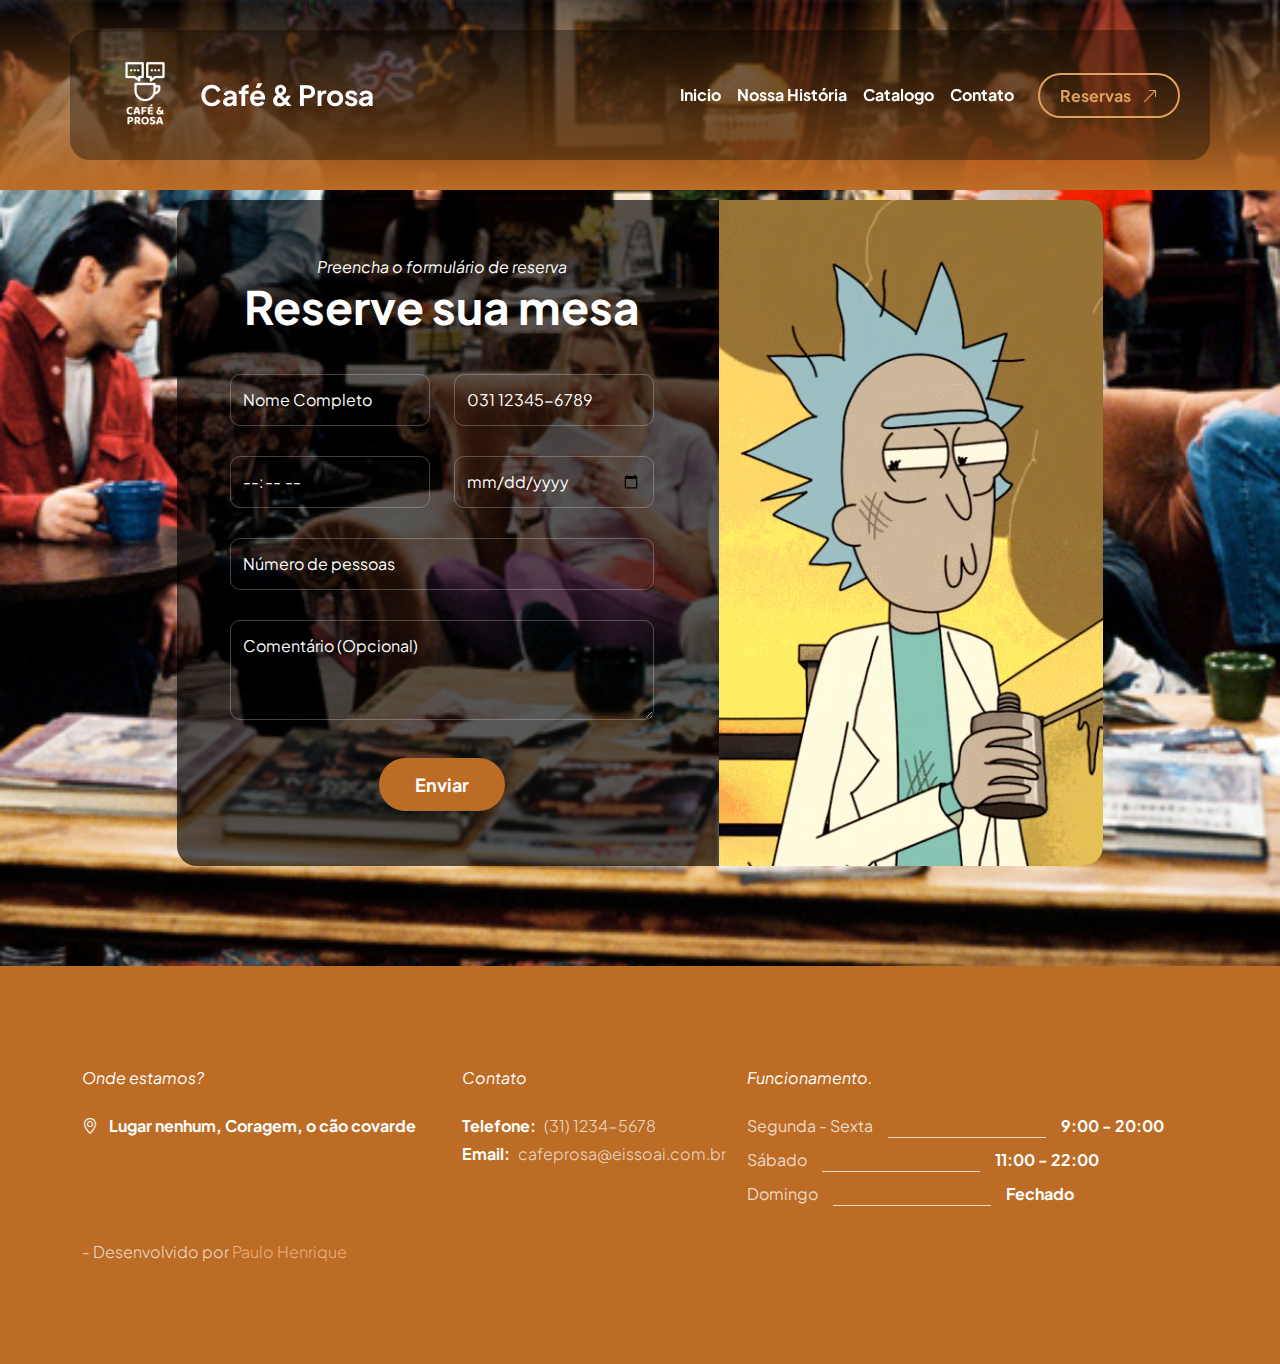
<file: Projeto Cafe/reservation.html>
<!doctype html>
<html lang="en">
    <head>
        <meta charset="utf-8">
        <meta name="viewport" content="width=device-width, initial-scale=1">

        <meta name="description" content="">
        <meta name="author" content="">

        <title>Café & Prosa - HTML Reservation Form</title>

                   
        <link rel="preconnect" href="https://fonts.googleapis.com">
        
        <link rel="preconnect" href="https://fonts.gstatic.com" crossorigin>

        <link href="https://fonts.googleapis.com/css2?family=Plus+Jakarta+Sans:ital,wght@0,200;0,400;0,600;0,700;1,200;1,700&display=swap" rel="stylesheet">
            
        <link href="css/bootstrap.min.css" rel="stylesheet">

        <link href="css/bootstrap-icons.css" rel="stylesheet">

    
        <link href="css/cafe.css" rel="stylesheet">

    </head>
    
    <body class="reservation-page">
                
        <main>
            <nav class="navbar navbar-expand " style="width: -webkit-fill-available; position: fixed;">
                <div class="container">
                    <a class="navbar-brand d-flex align-items-center" href="index.html">
                        <img src="images/cafeprosa.png" class="navbar-brand-image img-fluid" alt="Icone do Café & Prosa">
                        Café & Prosa
                    </a>
    
                    <button class="navbar-toggler" type="button" data-bs-toggle="collapse" data-bs-target="#navbarNav"
                        aria-controls="navbarNav" aria-expanded="false" aria-label="Toggle navigation">
                        <span class="navbar-toggler-icon"></span>
                    </button>
    
                    <div class="collapse navbar-collapse" id="navbarNav">
                        <ul class="navbar-nav ms-lg-auto">
                            <li class="nav-item">
                                <a class="nav-link click-scroll" href="index.html#section_1">Inicio</a>
                            </li>
    
                            <li class="nav-item">
                                <a class="nav-link click-scroll" href="index.html#section_2">Nossa História</a>
                            </li>
    
                            <li class="nav-item">
                                <a class="nav-link click-scroll" href="index.html#section_3">Catalogo</a>
                            </li>
    
    
                            <li class="nav-item">
                                <a class="nav-link click-scroll" href="index.html#section_4">Contato</a>
                            </li>
                        </ul>
    
                        <div class="ms-lg-3">
                            <a class="btn custom-btn custom-border-btn" href="reservation.html">
                                Reservas
                                <i class="bi-arrow-up-right ms-2"></i>
                            </a>
                        </div>
                    </div>
                </div>
            </nav>
                

                <section class="booking-section section-padding">
                <div class="container">
                    <div class="row">

                        <div class="col-lg-10 col-12 mx-auto">
                            <div class="booking-form-wrap">
                                <div class="row">
                                    <div class="col-lg-7 col-12 p-0">
                                        <form class="custom-form booking-form" action="http://localhost:3000/reserva" method="post" role="form">
                                            <div class="text-center mb-4 pb-lg-2">
                                                <em class="text-white">Preencha o formulário de reserva</em>

                                                <h2 class="text-white">Reserve sua mesa</h2>
                                            </div>

                                            <div class="booking-form-body">
                                                <div class="row">
                                                    <div class="col-lg-6 col-12">
                                                        <input type="text" name="booking-form-name" id="booking-form-name" class="form-control" placeholder="Nome Completo" required>
                                                    </div>

                                                    <div class="col-lg-6 col-12">
                                                        <input type="tel" class="form-control" name="booking-form-phone" id="booking-form-phone" placeholder="031 12345-6789" pattern="[0-9]{3} [0-9]{5}-[0-9]{4}" required="">
                                                    </div>

                                                    <div class="col-lg-6 col-12">
                                                        <input class="form-control" type="time" name="booking-form-time" id="booking-form-time" value="">
                                                    </div>

                                                    <div class="col-lg-6 col-12">
                                                        <input type="date" name="booking-form-date" id="booking-form-date" class="form-control" placeholder="Data" required="">
                                                    </div>

                                                    <div class="col-lg-12 col-12">
                                                        <input type="number" name="booking-form-number" id="booking-form-number" class="form-control" placeholder="Número de pessoas" required="">

                                                        <textarea name="booking-form-message" rows="3" class="form-control" id="booking-form-message" placeholder="Comentário (Opcional)"></textarea>
                                                    </div>

                                                    <div class="col-lg-4 col-md-10 col-8 mx-auto mt-2">
                                                        <button type="submit" class="form-control">Enviar</button>
                                                    </div>
                                                </div>
                                            </div>
                                        </form>
                                    </div>

                                    <div class="col-lg-5 col-12 p-0">
                                        <div class="booking-form-image-wrap">
                                            
                                            <img src="images/slides/videos/1526035964-giphy-11.gif" class="booking-form-image img-fluid" alt="Personagem Rick, de Rick and Morty tomando uma bebida enquanto olha para o lado">
                                        </div>

                                    </div>
                                </div>
                            </div>

                        </div>
                    </div>
                </section>


                <footer class="site-footer">
                    <div class="container">
                        <div class="row">

                            <div class="col-lg-4 col-12 me-auto">
                                <em class="text-white d-block mb-4">Onde estamos?</em>

                                <strong class="text-white">
                                    <i class="bi-geo-alt me-2"></i>
                                    Lugar nenhum, Coragem, o cão covarde
                                </strong>

                                
                            </div>

                            <div class="col-lg-3 col-12 mt-4 mb-3 mt-lg-0 mb-lg-0">
                                <em class="text-white d-block mb-4">Contato</em>

                                <p class="d-flex mb-1">
                                    <strong class="me-2">Telefone:</strong>
                                    <a href="tel: 305-240-9671" class="site-footer-link">
                                        (31) 
                                        1234-5678
                                    </a>
                                </p>

                                <p class="d-flex">
                                    <strong class="me-2">Email:</strong>

                                    <a href="mailto:info@yourgmail.com" class="site-footer-link">
                                        cafeprosa@eissoai.com.br
                                    </a>
                                </p>
                            </div>


                            <div class="col-lg-5 col-12">
                                <em class="text-white d-block mb-4">Funcionamento.</em>

                                <ul class="opening-hours-list">
                                    <li class="d-flex">
                                        Segunda - Sexta
                                        <span class="underline"></span>

                                        <strong>9:00 - 20:00</strong>
                                    </li>

                                    <li class="d-flex">
                                        Sábado
                                        <span class="underline"></span>

                                        <strong>11:00 - 22:00</strong>
                                    </li>

                                    <li class="d-flex">
                                        Domingo
                                        <span class="underline"></span>

                                        <strong>Fechado</strong>
                                    </li>
                                </ul>
                            </div>

                            <div class="col-lg-8 col-12 mt-4">
                                <p class="copyright-text mb-0">
                                    - Desenvolvido por <a rel="sponsored" href="https://www.linkedin.com/in/paulo-henrique-rezende-de-oliveira/" target="_blank">Paulo Henrique </a></p>
                            </div>
                    </div>
                </footer>
            </main>


       

    </body>
</html>
</file>
<file: Projeto Cafe/css/cafe.css>
:root {
  --white-color:                  #ffffff;
  --primary-color:                #BC6C25;
  --secondary-color:              #DDA15E;
  --section-bg-color:             #b78752;
  --custom-btn-bg-color:          #BC6C25;
  --custom-btn-bg-hover-color:    #DDA15E;
  --dark-color:                   #000000;
  --p-color:                      #717275;
  --border-color:                 #7fffd4;
  --link-hover-color:             #E76F51;

  --body-font-family:             'Plus Jakarta Sans', sans-serif;

  --h1-font-size:                 68px;
  --h2-font-size:                 46px;
  --h3-font-size:                 32px;
  --h4-font-size:                 28px;
  --h5-font-size:                 24px;
  --h6-font-size:                 22px;
  --p-font-size:                  20px;
  --btn-font-size:                16px;
  --form-btn-font-size:           18px;
  --menu-font-size:               16px;

  --border-radius-large:          100px;
  --border-radius-medium:         20px;
  --border-radius-small:          10px;

  --font-weight-thin:             200;
  --font-weight-light:            300;
  --font-weight-normal:           400;
  --font-weight-bold:             700;
}

body {
  background-color: var(--white-color);
  font-family: var(--body-font-family); 
}




h2,
h3,
h4,
h5,
h6 {
  color: var(--dark-color);
}

h1,
h2,
h3,
h4,
h5,
h6 {
  font-weight: var(--font-weight-bold);
}

h1 {
  font-size: var(--h1-font-size);
}

h2 {
  font-size: var(--h2-font-size);
}

h3 {
  font-size: var(--h3-font-size);
}

h4 {
  font-size: var(--h4-font-size);
}

h5 {
  font-size: var(--h5-font-size);
}

h6 {
  font-size: var(--h6-font-size);
}

p {
  color: var(--p-color);
  font-size: var(--p-font-size);
  font-weight: var(--font-weight-light);
}

ul li {
  color: var(--p-color);
  font-size: var(--p-font-size);
  font-weight: var(--font-weight-light);
}

a, 
button {
  touch-action: manipulation;
  transition: all 0.3s;
}

a {
  display: inline-block;
  color: var(--primary-color);
  text-decoration: none;
}

a:hover {
  color: var(--link-hover-color);
}

b,
strong {
  font-weight: var(--font-weight-bold);
}


.section-padding {
  padding-top: 100px;
  padding-bottom: 100px;
}

.section-bg {
  background-color: var(--section-bg-color);
}

.section-overlay {
  background-color: var(--dark-color);
  position: absolute;
  z-index: 9;
  top: 0;
  left: 0;
  pointer-events: none;
  width: 100%;
  height: 100%;
  opacity: 0.65;
}

.section-overlay + .container {
  position: relative;
  z-index: 22;
}

.back-top-icon {
  font-size: var(--h2-font-size);
}


.timeline {
  position: relative;
  max-width: 1200px;
  margin: 0 auto;
}

.timeline::after {
  content: '';
  position: absolute;
  width: 5px;
  background-color: var(--white-color);
  top: 0;
  bottom: 0;
  left: 50%;
  margin-left: -3px;
}

.timeline-container {
  padding: 10px 40px;
  padding-top: 0;
  position: relative;
  background-color: inherit;
  width: 50%;
}

.timeline-container::after {
  content: '';
  position: absolute;
  width: 25px;
  height: 25px;
  right: -12px;
  background-color: var(--white-color);
  border: 5px solid #7c5c52;
  top: 15px;
  border-radius: 50%;
  z-index: 1;
}

.timeline-container-left {
  left: 0;
}

.timeline-container-right {
  left: 50%;
}

.timeline-container-left::before {
  content: " ";
  height: 0;
  position: absolute;
  top: 9px;
  width: 0;
  z-index: 1;
  right: 25px;
  border: medium solid white;
  border-width: 20px 0 20px 20px;
  border-color: transparent transparent transparent white;
}

.timeline-container-right::before {
  content: " ";
  height: 0;
  position: absolute;
  top: 9px;
  width: 0;
  z-index: 1;
  left: 25px;
  border: medium solid white;
  border-width: 20px 20px 20px 0;
  border-color: transparent white transparent transparent;
}

.timeline-container-right::after {
  left: -13px;
}

.timeline-content {
  padding: 5px;
  background-color: var(--white-color);
  position: relative;
  border-radius: var(--border-radius-medium);
}

.event-table {
  width: 100%;
  margin-top: 20px;
  border-collapse: collapse;
  color: var(--white-color);
}

.event-table th, .event-table td {
  padding: 10px;
  border: 1px solid var(--white-color);
  text-align: center;
}

.event-table th {
  background-color: var(--primary-color);
  color: var(--white-color);
}

.event-table tbody tr:nth-child(even) {
  background-color: var(--secondary-color);
}

.event-table tbody tr:hover {
  background-color: var(--link-hover-color);
}

@media screen and (max-width: 991px) {
  .timeline::after {
    left: 31px;
  }

  .timeline-container {
    width: 100%;
    padding-left: 70px;
    padding-right: 25px;
  }

  .timeline-container::before {
    left: 58px;
    border: medium solid white;
    border-width: 20px 20px 20px 0;
    border-color: transparent white transparent transparent;
  }

  .timeline-container-left::after, .timeline-container-right::after {
    left: 6px;
  }

  .timeline-container-right {
    left: 0%;
  }
}


.custom-btn {
  background: var(--custom-btn-bg-color);
  border: 2px solid transparent;
  border-radius: var(--border-radius-large);
  color: var(--white-color);
  font-size: var(--btn-font-size);
  font-weight: var(--font-weight-bold);
  line-height: normal;
  transition: all 0.3s;
  padding: 12px 28px;
}

.custom-btn:hover {
  background: var(--custom-btn-bg-hover-color);
  color: var(--white-color);
}

.custom-border-btn {
  background: transparent;
  border: 2px solid var(--white-color);
  color: var(--white-color);
}

.custom-border-btn:hover {
  background: var(--white-color);
  color: var(--secondary-color);
}

.custom-btn-bg-white {
  border-color: var(--white-color);
  color: var(--white-color);
}

.custom-btn-italic {
  font-style: italic;
}

.sticky-wrapper {
  position: absolute;
  z-index: 999999;
  top: 0;
  right: 0;
  left: 0;
}

.sticky-wrapper.is-sticky .container {
  background: rgba(0, 0, 0, 0.65);
  border-radius: var(--border-radius-medium);
  padding: 15px 30px;
}

.navbar {
  background: linear-gradient(to bottom, rgba(0, 0, 0, 0.35), rgba(188, 108, 37, 1));
  z-index: 999999;
  padding-top: 30px;
  padding-bottom: 30px;
}

.navbar .container {
  background: rgba(0, 0, 0, 0.35);
  border-radius: var(--border-radius-medium);
  padding: 15px 30px;
}

.navbar-brand,
.navbar-brand:hover {
  font-size: var(--h4-font-size);
  font-weight: var(--font-weight-bold);
  display: block;
  color: var(--white-color);
}

.navbar .navbar-brand-image {
  filter: brightness(0) invert(1);
}

.navbar-brand-image {
  width: 90px;
  height: auto;
  margin-right: 10px;
}

.navbar .custom-btn {
  padding: 10px 20px;
}

.navbar-expand-lg .navbar-nav .nav-link {
  border-radius: var(--border-radius-large);
  margin: 10px;
  padding: 10px;
}

.navbar-nav .nav-link {
  display: inline-block;
  color: var(--white-color);
  font-size: var(--menu-font-size);
  font-weight: var(--font-weight-bold);
  padding-top: 15px;
  padding-bottom: 15px;
}

.navbar-nav .nav-link.active, 
.navbar-nav .nav-link:hover {
  color: var(--secondary-color);
}

.navbar .dropdown-menu {
  background: var(--white-color);
  box-shadow: 0 1rem 3rem rgba(0,0,0,.175);
  border: 0;
  display: inherit;
  opacity: 0;
  min-width: 9rem;
  margin-top: 20px;
  padding: 13px 0 10px 0;
  transition: all 0.3s;
  pointer-events: none;
}

.navbar .dropdown-menu::before {
  content: "";
  width: 0;
  height: 0;
  border-left: 20px solid transparent;
  border-right: 20px solid transparent;
  border-bottom: 15px solid var(--white-color);
  position: absolute;
  top: -10px;
  left: 10px;
}

.navbar .dropdown-item {
  display: inline-block;
  color: var(--p-color);
  font-size: var(--menu-font-size);
  font-weight: var(--font-weight-medium);
  position: relative;
}

.navbar .dropdown-item.active, 
.navbar .dropdown-item:active,
.navbar .dropdown-item:focus, 
.navbar .dropdown-item:hover {
  background: transparent;
  color: var(--link-hover-color);
}

.navbar .dropdown-toggle::after {
  content: "\f282";
  display: inline-block;
  font-family: bootstrap-icons !important;
  font-size: var(--menu-font-size);
  font-style: normal;
  font-weight: normal !important;
  font-variant: normal;
  text-transform: none;
  line-height: 1;
  vertical-align: -.125em;
  -webkit-font-smoothing: antialiased;
  -moz-osx-font-smoothing: grayscale;
  position: relative;
  left: 2px;
  border: 0;
}

@media screen and (min-width: 992px) {
  .navbar .dropdown:hover .dropdown-menu {
    opacity: 1;
    margin-top: 0;
    pointer-events: auto;
  }
}

.navbar-toggler {
  border: 0;
  padding: 0;
  cursor: pointer;
  margin: 0;
  width: 30px;
  height: 35px;
  outline: none;
}

.navbar-toggler:focus {
  outline: none;
  box-shadow: none;
}

.navbar-toggler[aria-expanded="true"] .navbar-toggler-icon {
  background: transparent;
}

.navbar-toggler[aria-expanded="true"] .navbar-toggler-icon:before,
.navbar-toggler[aria-expanded="true"] .navbar-toggler-icon:after {
  transition: top 300ms 50ms ease, -webkit-transform 300ms 350ms ease;
  transition: top 300ms 50ms ease, transform 300ms 350ms ease;
  transition: top 300ms 50ms ease, transform 300ms 350ms ease, -webkit-transform 300ms 350ms ease;
  top: 0;
}

.navbar-toggler[aria-expanded="true"] .navbar-toggler-icon:before {
  transform: rotate(45deg);
}

.navbar-toggler[aria-expanded="true"] .navbar-toggler-icon:after {
  transform: rotate(-45deg);
}

.navbar-toggler .navbar-toggler-icon {
  background: var(--white-color);
  transition: background 10ms 300ms ease;
  display: block;
  width: 30px;
  height: 2px;
  position: relative;
}

.navbar-toggler .navbar-toggler-icon:before,
.navbar-toggler .navbar-toggler-icon:after {
  transition: top 300ms 350ms ease, -webkit-transform 300ms 50ms ease;
  transition: top 300ms 350ms ease, transform 300ms 50ms ease;
  transition: top 300ms 350ms ease, transform 300ms 50ms ease, -webkit-transform 300ms 50ms ease;
  position: absolute;
  right: 0;
  left: 0;
  background: var(--white-color);
  width: 30px;
  height: 2px;
  content: '';
}

.navbar-toggler .navbar-toggler-icon::before {
  top: -8px;
}

.navbar-toggler .navbar-toggler-icon::after {
  top: 8px;
}



.hero-section {
  background-image: linear-gradient(to bottom, rgba(0, 0, 0, 0.35), rgba(188, 108, 37, 1));
  position: relative;
  overflow: hidden;
  min-height: 620px;
  text-align: center;
}

.hero-section::after {
  background-color: rgba(0, 0, 0, 0.65);
  border-radius: var(--border-radius-medium);
  content: "";
  position: absolute;
  top: 55%;
  left: 50%;
  transform: translate(-55%, -50%) rotate(45deg);
  width: 250px;
  height: 350px;
  pointer-events: none;
}

@media screen and (min-width: 991px) {
  .hero-section {
    height: 100vh;
  }
}

.hero-section h1 {
  color: var(--white-color);
}

.small-text {
  color: var(--secondary-color);
}

.hero-section .custom-border-btn {
  border-color: transparent;
}

.hero-section .container {
  position: relative;
  z-index: 9;
}

.hero-slides {
  width: 100%;
  height: 100%;
  position: absolute !important;
}

.opening-hours-list {
  margin: 0;
  padding: 0;
}

.opening-hours-list li {
  color: rgba(255, 255, 255, 0.75);
  font-size: var(--btn-font-size);
  font-weight: var(--font-weight-normal);
  margin-bottom: 10px;
}

.opening-hours-list li .underline {
  background-color: rgba(255, 255, 255, 0.75);
  width: 35%;
  height: 1px;
  margin: auto 15px 0 15px;
}


.about-section {
  background: linear-gradient(to bottom,rgba(188, 108, 37, 1 ),rgba(0, 0, 0, 0.35 ));
  position: relative;
}

.about-section .ratio {
  border-radius: var(--border-radius-medium);
}

.custom-video {
  border-radius: var(--border-radius-medium);
  width: 100%;
  height: 100%;
  object-fit: cover;
}

.about-image-wrap {
  border-radius: var(--border-radius-medium);
  position: relative;
  overflow: hidden;
}

.about-video-info {
  background-image: linear-gradient(to bottom, rgba(0, 0, 0, 0.35), rgba(188, 108, 37, 1));
  border-radius: var(--border-radius-medium);
  bottom: 0;
  height: auto;
  padding: 40px;
}

.about-video-info h4 {
  color: var(--white-color);
}

.about-section h6 {
  color: var(--secondary-color);
}

.team-block-wrap {
  background-color: var(--secondary-color);
  border-radius: var(--border-radius-medium);
  position: relative;
  overflow: hidden;
  max-height: 450px;
  cursor: pointer;
}

.team-block-wrap:hover .team-block-image {
  transform: scale(1.2);
}

.team-block-image-wrap {
  width: 100%;
}

.team-block-image {
  display: block;
  object-fit: cover;
  width: 100%;
  height: 100%;
  transition: all 0.3s;
}

.team-block-info {
  background-image: linear-gradient(to bottom, rgba(0, 0, 0, 0.35), rgba(188, 108, 37, 1));
  position: absolute;
  z-index: 2;
  top: 0;
  right: 0;
  bottom: 0;
  left: 0;
  padding: 30px;
}

.team-block-info .badge {
  margin: auto;
  top: 2px;
  bottom: 0;
}


.menu-section {
  background-image: url('../images/happy-waitress-giving-coffee-customers-while-serving-them-coffee-shop.jpg');
  background-repeat: no-repeat;
  background-size: cover;
}

.menu-block-wrap {
  background: rgba(0, 0, 0, 0.65);
  border-radius: var(--border-radius-medium);
  padding: 45px;
}

.menu-block .border-top {
  border-top-color: rgba(255, 255, 255, 0.35) !important;
}

.menu-block h6 {
  color: var(--white-color);
}

.menu-block small {
  color: rgba(255, 255, 255, 0.35);
}

.menu-block strong {
  color: var(--secondary-color);
}

.menu-block-image {
  border-radius: 100%;
  width: 350px;
  height: 350px;
  object-fit: cover;
  display: block;
  margin: auto;
  cursor: pointer;
}

.badge {
  background-color: var(--primary-color);
  font-size: 12px;
  position: relative;
  bottom: 4px;
  padding-bottom: 6px;
}

.badge::before {
  content: "";
  position: absolute;
  top: 0;
  bottom: 0;
  left: -5px;
  border-top: 10px solid transparent;
  border-bottom: 10px solid transparent;
  border-right: 10px solid var(--primary-color);
}



.booking-section {
  background-image: url('../images/young-female-barista-wear-face-mask-serving-take-away-hot-coffee-paper-cup-consumer-cafe.jpg');
  background-repeat: no-repeat;
  background-position: center;
  background-size: cover;
  position: relative;
}

.booking-form-wrap {
  background-color: rgba(0, 0, 0, 0.65);
  border-radius: var(--border-radius-medium);
  position: relative;
  overflow: hidden;
  margin-top: 100px;
}

.booking-form {
  padding: 55px 65px;
}

.booking-form-image-wrap {
  position: relative;
  height: 100%;
}

.booking-form-image {
  width: 100%;
  height: 100%;
  object-fit: cover;
}

.booking-form-text span {
  color: var(--white-color);
  font-size: var(--btn-font-size);
}

.reservation-page .custom-border-btn {
  border-color: var(--secondary-color);
  color: var(--secondary-color);
}

.reservation-page .custom-border-btn:hover {
  border-color: transparent;
}



.contact-section {
  background-image: linear-gradient(to bottom, rgba(0, 0, 0, 0.45), rgba(188, 108, 37, 1)), url('../images/young-female-barista-wear-face-mask-serving-take-away-hot-coffee-paper-cup-consumer-cafe.jpg');
  background-repeat: no-repeat;
  background-position: center;
  background-size: cover;
}

.google-map {
  border-radius: var(--border-radius-medium);
  filter: grayscale(100);
}

.contact-block-wrap {
  background: var(--primary-color);
  border-radius: var(--border-radius-medium);
  padding: 0;
  min-height: 200px;
}

.contact-block {
  background: var(--secondary-color);
  border-radius: var(--border-radius-medium);
  transform: rotate(8deg);
  height: 100%;
  padding: 20px 40px;
}

.contact-block h6 {
  transform: rotate(-8deg);
}

.contact-block .custom-icon {
  background: var(--primary-color);
  border-radius: var(--border-radius-large);
  display: block;
  width: 50px;
  height: 50px;
  line-height: 50px;
  text-align: center;
  position: relative;
}

.contact-block strong {
  display: block;
  color: var(--white-color);
  text-transform: uppercase;
  margin-top: 20px;
  margin-bottom: 10px;
}



.custom-form .form-control {
  color: var(--p-color);
  border-radius: var(--border-radius-small);
  margin-bottom: 30px;
  padding-top: 13px;
  padding-bottom: 13px;
  box-shadow: none;
  outline: none;
  transition: all 0.3s;
}

.custom-form .form-control:hover,
.custom-form .form-control:focus {
  background: var(--primary-color);
  border-color: transparent;
}

.custom-form .form-label {
  color: var(--white-color);
  font-style: italic;
  margin-bottom: 15px;
}

.custom-form button[type="submit"] {
  background: var(--custom-btn-bg-color);
  border: none;
  border-radius: var(--border-radius-large);
  color: var(--white-color);
  font-size: var(--form-btn-font-size);
  font-weight: var(--font-weight-bold);
  transition: all 0.3s;
  margin-bottom: 0;
}

.custom-form button[type="submit"]:hover,
.custom-form button[type="submit"]:focus {
  background: var(--white-color);
  border-color: transparent;
  color: var(--primary-color);
}

.contact-form .form-control,
.booking-form .form-control {
  background-color: transparent;
  border-color: rgba(255, 255, 255, 0.25);
}

.booking-form .form-control {
  color: var(--white-color);
}

.custom-form input::-webkit-input-placeholder,
.custom-form textarea::-webkit-input-placeholder {
   color: var(--white-color);
}

.booking-form input:-moz-placeholder,
.booking-form textarea:-moz-placeholder {
  color: var(--white-color);
}



.site-footer {
  background-color: var(--primary-color);
  padding-top: 100px;
  padding-bottom: 100px;
}

.site-footer strong {
  color: var(--white-color);
}

.site-footer p,
.site-footer-link {
  color: rgba(255, 255, 255, 0.75);
  font-size: var(--btn-font-size);
}

.site-footer-link {
  color: rgba(255, 255, 255, 0.75);
  font-size: var(--btn-font-size);
  transition: all 0.3s;
}

.site-footer-link:hover {
  color: rgba(255, 255, 255, 0.75);
  text-decoration: underline;
}

.copyright-text {
  color: rgba(255, 255, 255, 0.75);
  font-size: var(--menu-font-size);
}

.copyright-text a {
	color: rgba(255, 200, 160, 0.75);
}





@media screen and (max-width: 1200px) {
  h1 {
    font-size: 62px;
  }
}

@media screen and (max-width: 991px) {
  h1 {
    font-size: 54px;
  }

  h2 {
    font-size: 36px;
  }

  h3 {
    font-size: 32px;
  }

  h4 {
    font-size: 28px;
  }

  h5 {
    font-size: 20px;
  }

  h6 {
    font-size: 18px;
  }

  .section-padding {
    padding-top: 50px;
    padding-bottom: 50px;
  }

  .hero-section {
    padding-top: 148px;
    padding-bottom: 100px;
  }

  .navbar-brand,
  .navbar-brand:hover {
    font-size: var(--h5-font-size);
  }

  .navbar-expand-lg .navbar-nav {
    padding-bottom: 20px;
  }

  .navbar-expand-lg .navbar-nav .nav-link {
    padding: 0;
    margin-bottom: 0;
  }

  .navbar .custom-btn {
    margin-bottom: 10px;
  }

  .booking-form {
    padding: 45px;
  }

  .contact-section .container {
    width: auto;
    margin-right: 10px;
    margin-left: 10px;
    padding: 35px;
  }

  .site-footer {
    padding-top: 50px;
    padding-bottom: 50px;
  }
}

@media screen and (max-width: 767px) {
  .custom-btn {
    font-size: 14px;
    padding: 12px 20px;
  }
  .navbar-nav .nav-link {
    display: none;
    color: var(--white-color);
    font-size: var(--menu-font-size);
    font-weight: var(--font-weight-bold);
    padding-top: 15px;
    padding-bottom: 15px;
  }

 


@media screen and (max-width: 578px) {
  .navbar .container,
  .sticky-wrapper.is-sticky .container {
    margin-right: 10px;
    margin-left: 10px;
  }
}


@media screen and (max-width: 480px) {
  h1 {
    font-size: 38px;
  }

  h2 {
    font-size: 28px;
  }

  h3 {
    font-size: 26px;
  }

  h4 {
    font-size: 22px;
  }

  h5 {
    font-size: 20px;
  }

  .hero-section::after {
    width: 200px;
    height: 200px;
  }

  .booking-form {
    padding: 35px;
  }

  .opening-hours-list li {
    font-size: 12px;
  }



  .timeline-container {
    padding-left: 55px;
  }

  .timeline-container::before {
    left: 44px;
    border: medium solid white;
    border-width: 15px 15px 15px 0;
    border-color: transparent white transparent transparent;
  }

  .timeline-container-left::before,
  .timeline-container-right::before {
    top: 13px;
  }
}

}
</file>
